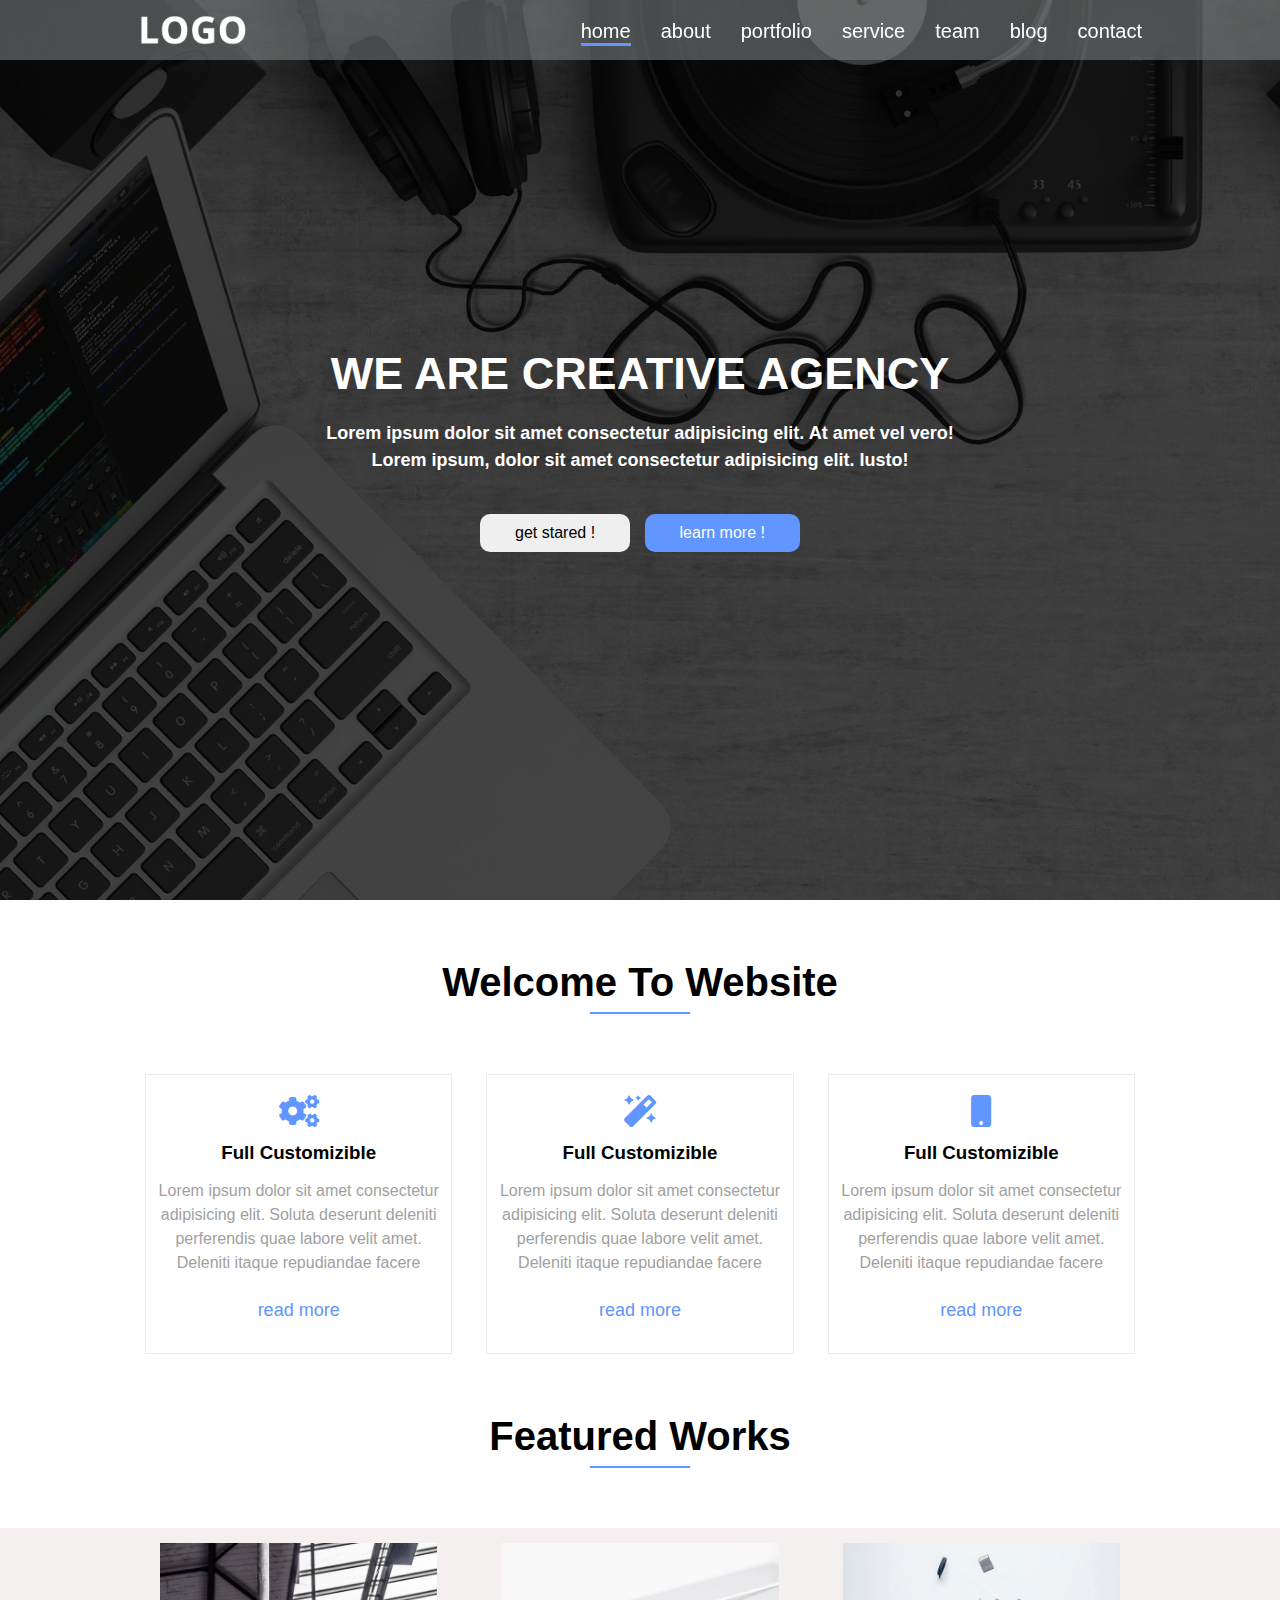
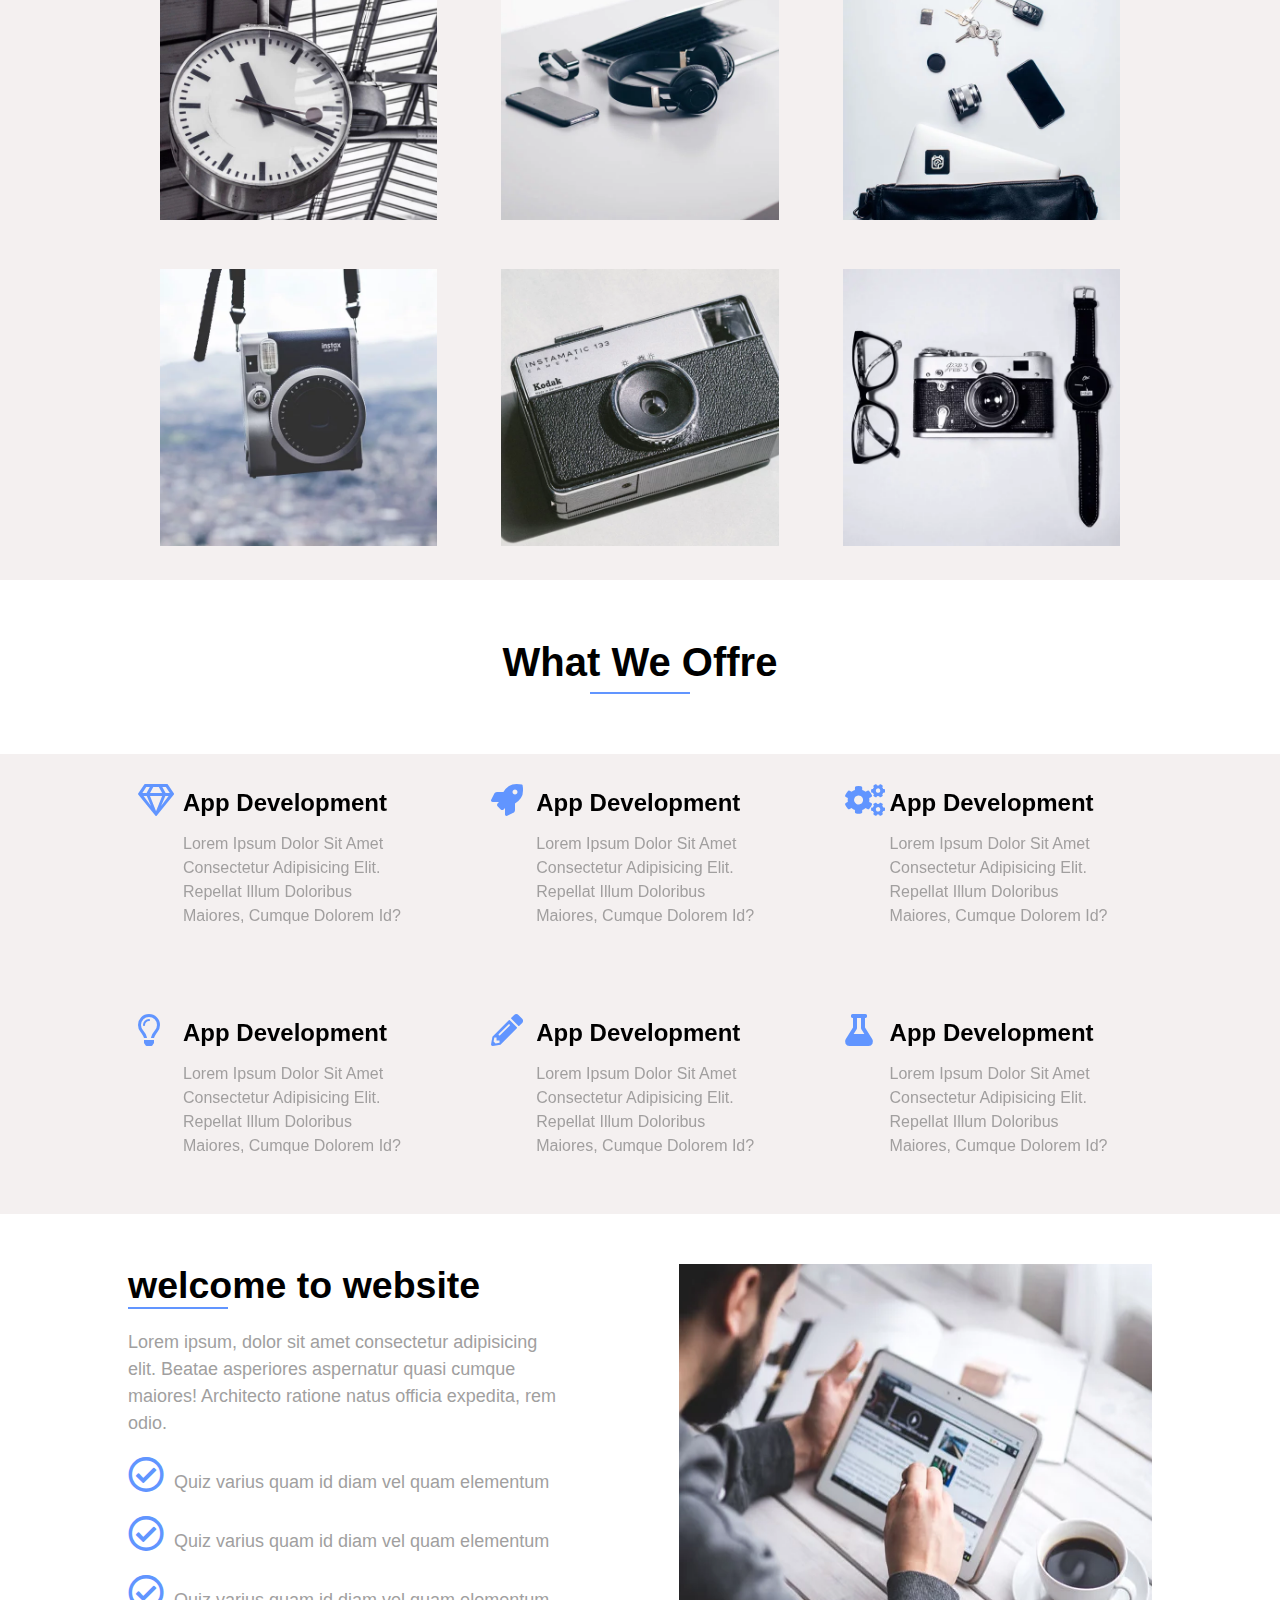
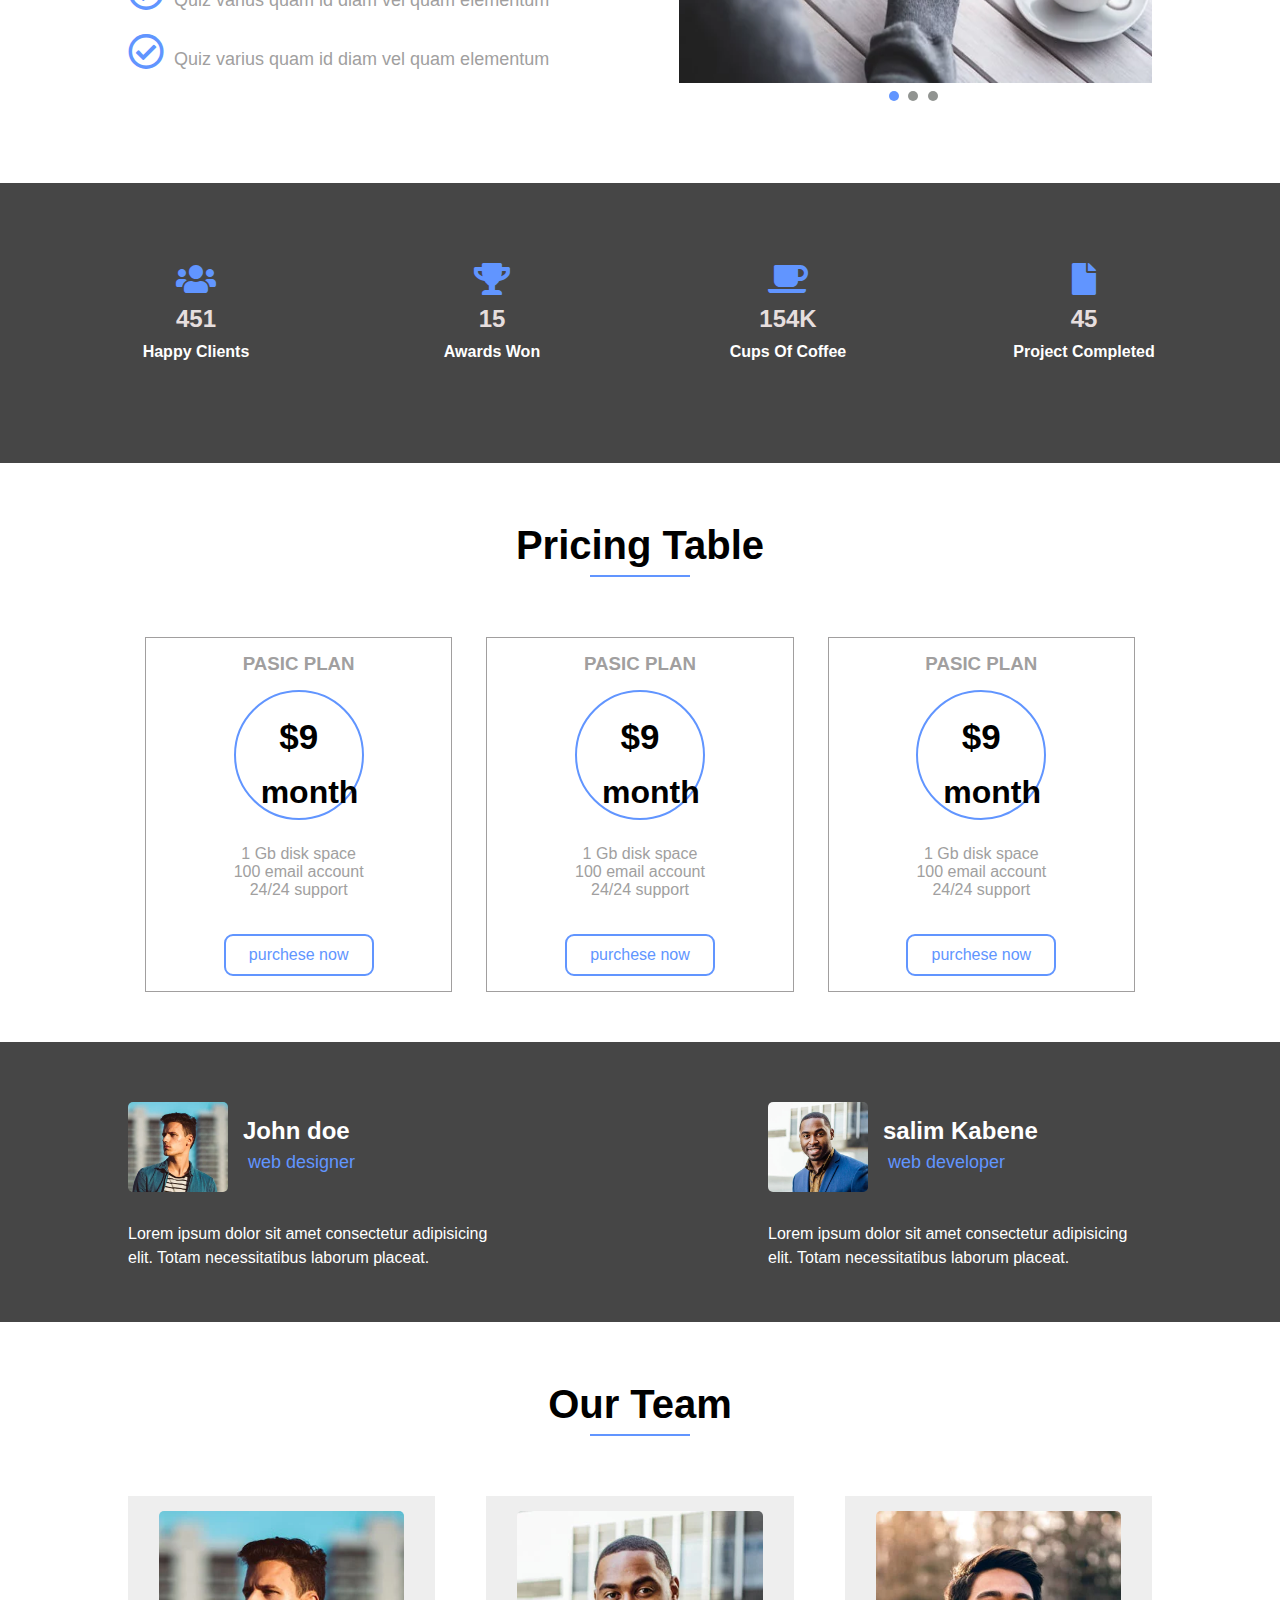
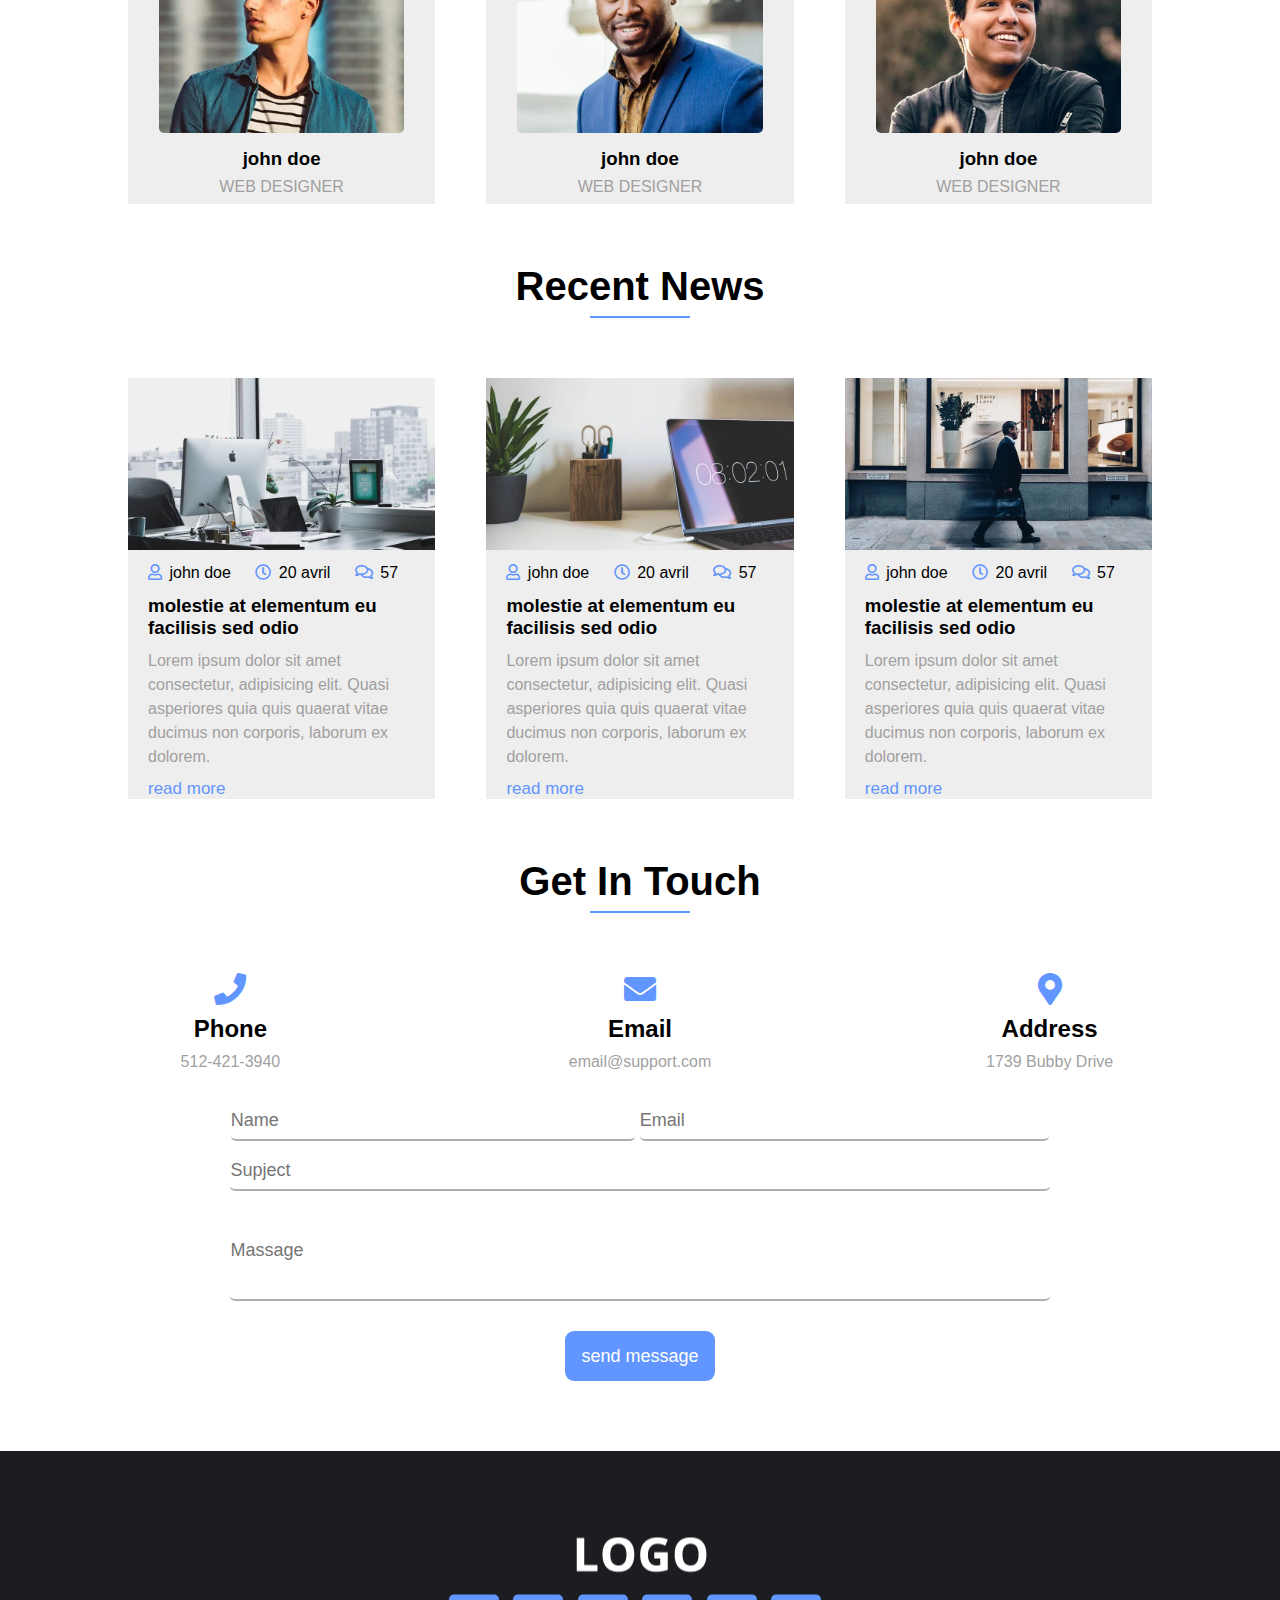
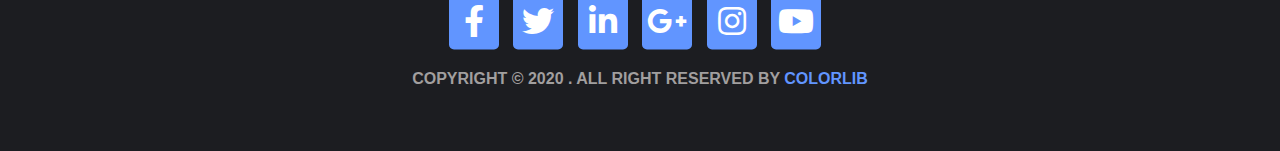
<file: index.html>
<!DOCTYPE html>
<html lang="en">
  <head>
    <meta charset="UTF-8" />
    <meta http-equiv="X-UA-Compatible" content="IE=edge" />
    <meta name="viewport" content="width=device-width, initial-scale=1.0" />
    <!-- font -->
    <!-- <link rel="preconnect" href="https://fonts.googleapis.com">
  <link rel="preconnect" href="https://fonts.gstatic.com" crossorigin>
  <link href="https://fonts.googleapis.com/css2?family=Varela+Round&display=swap" rel="stylesheet"> -->
    <!-- link css -->
    <link rel="stylesheet" href="css/all.min.css" />
    <link rel="stylesheet" href="css/style.css" />
    <title>logo</title>
  </head>

  <body>
    <!-- header ###############################################-->
    <section class="header">
      <div class="container">
        <div class="logo">
          <img src="images/logo-alt.webp" alt="logo img" draggable="false" />
        </div>
        <div class="nave">
          <ul>
            <li><a href="#" class="activ">home</a></li>
            <li><a href="#">about</a></li>
            <li><a href="#">portfolio</a></li>
            <li><a href="#">service</a></li>
            <li><a href="#">team</a></li>
            <li class="dropbown">
              <a href="#">blog</a>
              <ul class="drop-mnu">
                <li><a href="#">blog post</a></li>
              </ul>
            </li>
            <li><a href="#">contact</a></li>
          </ul>
        </div>
      </div>
    </section>
    <!-- home ################################################ -->
    <section class="home">
      <div class="overlay">
        <div class="home-content">
          <h1 class="title">WE ARE CREATIVE AGENCY</h1>
          <p class="home-desc">
            Lorem ipsum dolor sit amet consectetur adipisicing elit. At amet vel
            vero! Lorem ipsum, dolor sit amet consectetur adipisicing elit.
            Iusto!
          </p>
          <button class="ptn ptn1 opacity-hover letter-hover">
            get stared !
          </button>
          <button class="ptn ptn2 opacity-hover letter-hover">
            learn more !
          </button>
        </div>
      </div>
    </section>
    <!-- section-header ###################################### -->
    <section class="section-header">
      <h2>welcome to website</h2>
      <span class="line"></span>
    </section>
    <!-- section-welcome ##################################### -->
    <section class="sec-welcome">
      <div class="container">
        <div class="items">
          <div class="item ltr-effect">
            <i class="fas fa-cogs fa-2x"></i>
            <h3>Full Customizible</h3>
            <p>
              Lorem ipsum dolor sit amet consectetur adipisicing elit. Soluta
              deserunt deleniti perferendis quae labore velit amet. Deleniti
              itaque repudiandae facere
            </p>
            <a href="#">read more</a>
          </div>
          <div class="item ltr-effect">
            <i class="fa fa-magic fa-2x"></i>
            <h3>Full Customizible</h3>
            <p>
              Lorem ipsum dolor sit amet consectetur adipisicing elit. Soluta
              deserunt deleniti perferendis quae labore velit amet. Deleniti
              itaque repudiandae facere
            </p>
            <a href="#">read more</a>
          </div>
          <div class="item ltr-effect">
            <i class="icon fa fa-mobile fa-2x"></i>
            <h3>Full Customizible</h3>
            <p>
              Lorem ipsum dolor sit amet consectetur adipisicing elit. Soluta
              deserunt deleniti perferendis quae labore velit amet. Deleniti
              itaque repudiandae facere
            </p>
            <a href="#">read more</a>
          </div>
        </div>
      </div>
    </section>
    <!-- section-fetured ##################################### -->
    <section class="section-header">
      <h2>featured works</h2>
      <span class="line"></span>
    </section>
    <section class="feats">
      <div class="container">
        <div class="feats-items">
          <div class="feats-item">
            <img src="images/images/work/work1.webp" alt="" />
            <div class="layer">
              <span class="category">category</span>
              <h3 class="layer-title">Lorem, ipsum dolor.</h3>
              <i class="fa fa-search fa-lg fa-2x"></i>
              <i class="fa fa-edit fa-lg fa-2x"></i>
            </div>
          </div>
          <div class="feats-item">
            <img src="images/images/work/work2.webp" alt="" />
            <div class="layer">
              <span class="category">category</span>
              <h3 class="layer-title">Lorem, ipsum dolor.</h3>
              <i class="fa fa-search fa-lg fa-2x"></i>
              <i class="fa fa-edit fa-lg fa-2x"></i>
            </div>
          </div>
          <div class="feats-item">
            <img src="images/images/work/work3.webp" alt="" />
            <div class="layer">
              <span class="category">category</span>
              <h3 class="layer-title">Lorem, ipsum dolor.</h3>
              <i class="fa fa-search fa-lg fa-2x"></i>
              <i class="fa fa-edit fa-lg fa-2x"></i>
            </div>
          </div>
          <div class="feats-item">
            <img src="images/images/work/work4.webp" alt="" />
            <div class="layer">
              <span class="category">category</span>
              <h3 class="layer-title">Lorem, ipsum dolor.</h3>
              <i class="fa fa-search fa-lg fa-2x"></i>
              <i class="fa fa-edit fa-lg fa-2x"></i>
            </div>
          </div>
          <div class="feats-item">
            <img src="images/images/work/work5.webp" alt="" />
            <div class="layer">
              <span class="category">category</span>
              <h3 class="layer-title">Lorem, ipsum dolor.</h3>
              <i class="fa fa-search fa-lg fa-2x"></i>
              <i class="fa fa-edit fa-lg fa-2x"></i>
            </div>
          </div>
          <div class="feats-item">
            <img src="images/images/work/work6.webp" alt="" />
            <div class="layer">
              <span class="category">category</span>
              <h3 class="layer-title">Lorem, ipsum dolor.</h3>
              <i class="fa fa-search fa-lg fa-2x"></i>
              <i class="fa fa-edit fa-lg fa-2x"></i>
            </div>
          </div>
        </div>
      </div>
    </section>
    <!-- section-offer ####################################### -->
    <section class="section-header">
      <h2>What We Offre</h2>
      <span class="line"></span>
    </section>
    <section class="offer">
      <div class="container">
        <div class="offer-content">
          <div class="offer-item ltr-effect">
            <i class="far fa-gem fa-2x"></i>
            <h2>App Development</h2>
            <p>
              Lorem Ipsum Dolor Sit Amet Consectetur Adipisicing Elit. Repellat
              Illum Doloribus Maiores, Cumque Dolorem Id?
            </p>
          </div>
          <div class="offer-item ltr-effect">
            <i class="fas fa-rocket fa-2x"></i>
            <h2>App Development</h2>
            <p>
              Lorem Ipsum Dolor Sit Amet Consectetur Adipisicing Elit. Repellat
              Illum Doloribus Maiores, Cumque Dolorem Id?
            </p>
          </div>
          <div class="offer-item ltr-effect">
            <i class="icon fa fa-cogs fa-2x"></i>
            <h2>App Development</h2>
            <p>
              Lorem Ipsum Dolor Sit Amet Consectetur Adipisicing Elit. Repellat
              Illum Doloribus Maiores, Cumque Dolorem Id?
            </p>
          </div>
          <div class="offer-item ltr-effect">
            <i class="far fa-lightbulb fa-2x"></i>
            <h2>App Development</h2>
            <p>
              Lorem Ipsum Dolor Sit Amet Consectetur Adipisicing Elit. Repellat
              Illum Doloribus Maiores, Cumque Dolorem Id?
            </p>
          </div>
          <div class="offer-item ltr-effect">
            <i class="fas fa-pencil-alt fa-2x"></i>
            <h2>App Development</h2>
            <p>
              Lorem Ipsum Dolor Sit Amet Consectetur Adipisicing Elit. Repellat
              Illum Doloribus Maiores, Cumque Dolorem Id?
            </p>
          </div>
          <div class="offer-item ltr-effect">
            <i class="fas fa-flask fa-2x"></i>
            <h2>App Development</h2>
            <p>
              Lorem Ipsum Dolor Sit Amet Consectetur Adipisicing Elit. Repellat
              Illum Doloribus Maiores, Cumque Dolorem Id?
            </p>
          </div>
        </div>
      </div>
    </section>
    <!-- section-us ############################################ -->
    <section class="section-us">
      <div class="container">
        <div class="us-content">
          <div class="us-left">
            <section class="us-header">
              <h2>welcome to website</h2>
              <span class="us-line"></span>
            </section>
            <p>
              Lorem ipsum, dolor sit amet consectetur adipisicing elit. Beatae
              asperiores aspernatur quasi cumque maiores! Architecto ratione
              natus officia expedita, rem odio.
            </p>
            <p>
              <span><i class="far fa-check-circle fa-2x"></i></span>Quiz varius
              quam id diam vel quam elementum
            </p>
            <p>
              <span><i class="far fa-check-circle fa-2x"></i></span>Quiz varius
              quam id diam vel quam elementum
            </p>
            <p>
              <span><i class="far fa-check-circle fa-2x"></i></span>Quiz varius
              quam id diam vel quam elementum
            </p>
            <p>
              <span><i class="far fa-check-circle fa-2x"></i></span>Quiz varius
              quam id diam vel quam elementum
            </p>
          </div>
          <div class="us-right">
            <img src="images/images/about/about2.webp" alt="" srcset="" />
            <span class="dot" id="activ"></span>
            <span class="dot"></span>
            <span class="dot"></span>
          </div>
        </div>
      </div>
    </section>
    <!-- ########################################################## -->
    <section class="section1">
      <div class="overlay">
        <div class="item1 item">
          <i class="icon fa fa-users fa-2x"></i>
          <h2>451</h2>
          <p>Happy Clients</p>
        </div>
        <div class="item2 item">
          <i class="icon fa fa-trophy fa-2x"></i>
          <h2>15</h2>
          <p>Awards Won</p>
        </div>
        <div class="item3 item">
          <i class="icon fa fa-coffee fa-2x"></i>
          <h2>154K</h2>
          <p>Cups Of Coffee</p>
        </div>
        <div class="item4 item">
          <i class="icon fa fa-file fa-2x"></i>
          <h2>45</h2>
          <p>Project Completed</p>
        </div>
      </div>
    </section>
    <!-- pricicng ################################################# -->
    <section class="section-header">
      <h2>Pricing Table</h2>
      <span class="line"></span>
    </section>
    <section class="pric">
      <div class="container">
        <div class="pric-content">
          <div class="pric-item ttb-effect">
            <h3 class="pric-titel">pasic plan</h3>
            <div class="item-pric">
              <h1>
                <span><h2>$9</h2></span> <br />
                month
              </h1>
            </div>
            <p class="pric-desc">
              1 Gb disk space 100 email account 24/24 support
            </p>
            <button class="pric-ptn">purchese now</button>
          </div>
          <div class="pric-item ttb-effect">
            <h3 class="pric-titel">pasic plan</h3>
            <div class="item-pric">
              <h1>
                <span><h2>$9</h2></span> <br />
                month
              </h1>
            </div>
            <p class="pric-desc">
              1 Gb disk space 100 email account 24/24 support
            </p>
            <button class="pric-ptn">purchese now</button>
          </div>
          <div class="pric-item ttb-effect">
            <h3 class="pric-titel">pasic plan</h3>
            <div class="item-pric">
              <h1>
                <span><h2>$9</h2></span> <br />
                month
              </h1>
            </div>
            <p class="pric-desc">
              1 Gb disk space 100 email account 24/24 support
            </p>
            <button class="pric-ptn">purchese now</button>
          </div>
        </div>
      </div>
    </section>
    <!-- puner #################################################### -->

    <section class="puner">
      <div class="container">
        <div class="puner-content overlay">
          <div class="puner-item">
            <div class="puner-top-item">
              <img src="/images/team/team1.webp" alt="" />
              <div>
                <h2 class="item-title">John doe</h2>
                <p class="item-desc">web designer</p>
              </div>
            </div>
            <p class="puner-botoom">
              Lorem ipsum dolor sit amet consectetur adipisicing elit. Totam
              necessitatibus laborum placeat.
            </p>
          </div>
          <div class="puner-item">
            <div class="puner-top-item">
              <img src="/images/team/team2.webp" alt="" />
              <div>
                <h2 class="item-title">salim Kabene</h2>
                <p class="item-desc">web developer</p>
              </div>
            </div>
            <p class="puner-botoom">
              Lorem ipsum dolor sit amet consectetur adipisicing elit. Totam
              necessitatibus laborum placeat.
            </p>
          </div>
        </div>
      </div>
    </section>
    <!-- team #################################################### -->
    <section class="section-header">
      <h2>Our Team</h2>
      <span class="line"></span>
    </section>
    <section class="team">
      <div class="container">
        <div class="team-content">
          <div class="team-item">
            <div class="item-content">
              <img src="/images/team/team1.webp" alt="" />
              <div class="item-icon">
                <i class="fab fa-facebook-f i1"></i>
                <i class="fab fa-twitter i2"></i>
                <i class="fab fa-linkedin-in i3"></i>
              </div>
              <h3>john doe</h3>
              <p>WEB DESIGNER</p>
            </div>
          </div>
          <div class="team-item">
            <img src="/images/team/team2.webp" alt="" />
            <div class="item-icon">
              <i class="fab fa-facebook-f"></i>
              <i class="fab fa-twitter"></i>
              <i class="fab fa-linkedin-in"></i>
            </div>
            <h3>john doe</h3>
            <p>WEB DESIGNER</p>
          </div>
          <div class="team-item">
            <img src="/images/team/team3.webp" alt="" />
            <div class="item-icon">
              <i class="fab fa-facebook-f"></i>
              <i class="fab fa-twitter"></i>
              <i class="fab fa-linkedin-in"></i>
            </div>
            <h3>john doe</h3>
            <p>WEB DESIGNER</p>
          </div>
        </div>
      </div>
    </section>
    <!-- news ################################################### -->
    <section class="section-header">
      <h2>Recent News</h2>
      <span class="line"></span>
    </section>
    <section class="news">
      <div class="container">
        <div class="news-content">
          <div class="news-item">
            <img src="/images/blog/blog1.webp" alt="" />
            <i class="far fa-user"></i>
            <span>john doe</span>
            <i class="far fa-clock"></i>
            <span>20 avril</span>
            <i class="far fa-comments"></i>
            <span>57</span>
            <h3>molestie at elementum eu facilisis sed odio</h3>
            <p>
              Lorem ipsum dolor sit amet consectetur, adipisicing elit. Quasi
              asperiores quia quis quaerat vitae ducimus non corporis, laborum
              ex dolorem.
            </p>
            <a href="#">read more</a>
          </div>
          <div class="news-item">
            <img src="/images/blog/blog2.webp" alt="" />
            <i class="far fa-user"></i>
            <span>john doe</span>
            <i class="far fa-clock"></i>
            <span>20 avril</span>
            <i class="far fa-comments"></i>
            <span>57</span>
            <h3>molestie at elementum eu facilisis sed odio</h3>
            <p>
              Lorem ipsum dolor sit amet consectetur, adipisicing elit. Quasi
              asperiores quia quis quaerat vitae ducimus non corporis, laborum
              ex dolorem.
            </p>
            <a href="#">read more</a>
          </div>
          <div class="news-item">
            <img src="/images/blog/blog3.webp" alt="" />
            <i class="far fa-user"></i>
            <span>john doe</span>
            <i class="far fa-clock"></i>
            <span>20 avril</span>
            <i class="far fa-comments"></i>
            <span>57</span>
            <h3>molestie at elementum eu facilisis sed odio</h3>
            <p>
              Lorem ipsum dolor sit amet consectetur, adipisicing elit. Quasi
              asperiores quia quis quaerat vitae ducimus non corporis, laborum
              ex dolorem.
            </p>
            <a href="#">read more</a>
          </div>
        </div>
      </div>
    </section>
    <!-- get ################################################### -->
    <section class="section-header">
      <h2>Get In Touch</h2>
      <span class="line"></span>
    </section>
    <section class="get">
      <div class="container">
        <div class="get-content">
          <div class="top-content">
            <div class="top-item">
              <i class="fas fa-phone fa-2x"></i>
              <h2>Phone</h2>
              <p>512-421-3940</p>
            </div>
            <div class="top-item">
              <i class="fas fa-envelope fa-2x"></i>
              <h2>Email</h2>
              <p>email@support.com</p>
            </div>
            <div class="top-item">
              <i class="fas fa-map-marker-alt fa-2x"></i>
              <h2>Address</h2>
              <p>1739 Bubby Drive</p>
            </div>
          </div>
          <div class="botoom-content">
            <input type="text" name="" id="name" placeholder="Name" />
            <input type="email" name="" id="em" placeholder="Email" />
            <input type="text" name="" id="sup" placeholder="Supject" />
            <input type="text" name="" id="ms" placeholder="Massage" />
          </div>
          <button>send message</button>
        </div>
      </div>
    </section>
    <!-- footer ################################################ -->
    <footer class="footer">
      <div class="footer-content">
        <img class='footer-logo' src="/images/logo-alt.webp" alt="" />
        <i class="fab fa-facebook-f fa-2x"></i>
        <i class="fab fa-twitter fa-2x"></i>
        <i class="fab fa-linkedin-in fa-2x"></i>
        <i class="fab fa-google-plus-g fa-2x"></i>
        <i class="fab fa-instagram fa-2x"></i>
        <i class="fab fa-youtube fa-2x"></i>
        <p>COPYRIGHT © 2020 . ALL RIGHT RESERVED BY  <span class="sp"> COLORLIB</span></p>
      </div>
    </footer>
    <!-- ctrl + i fo pairent  -->
    <!-- <section>
      
      <h1></h1>
    </section> -->
  </body>
</html>
</file>
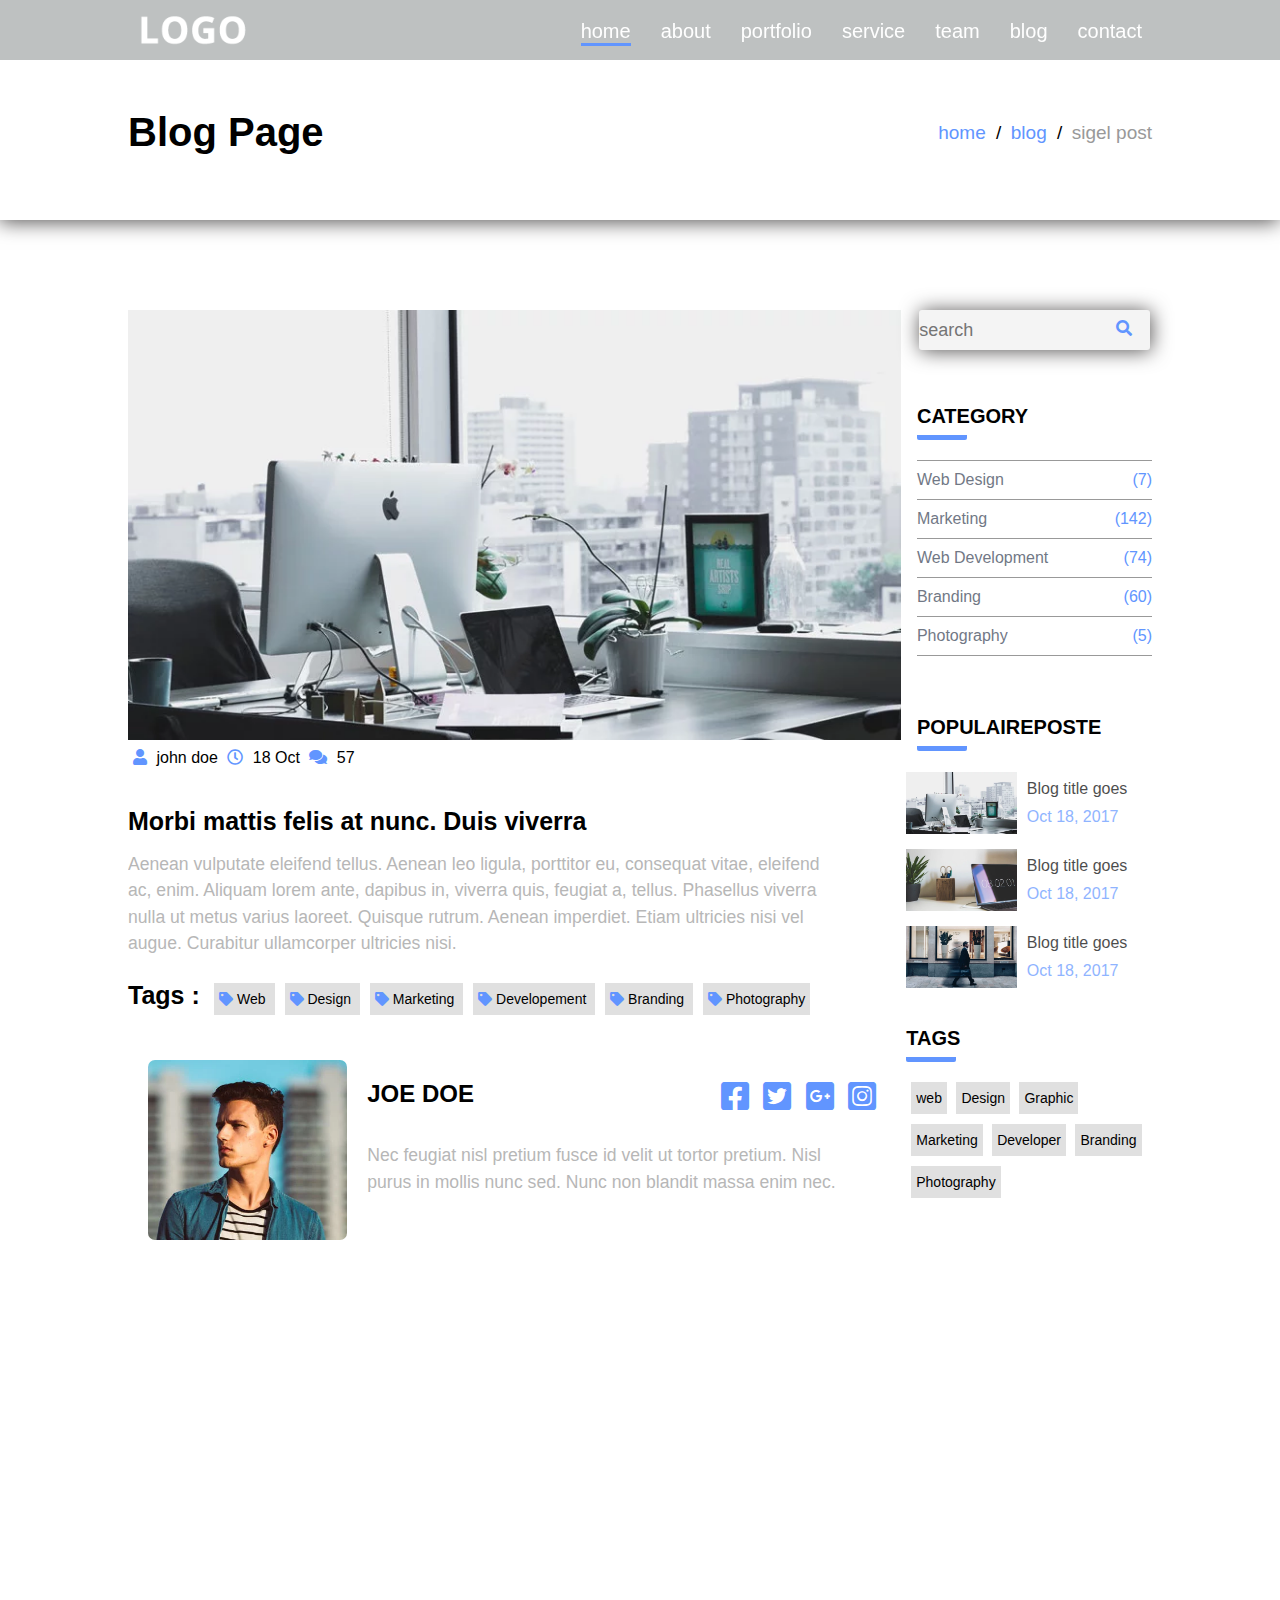
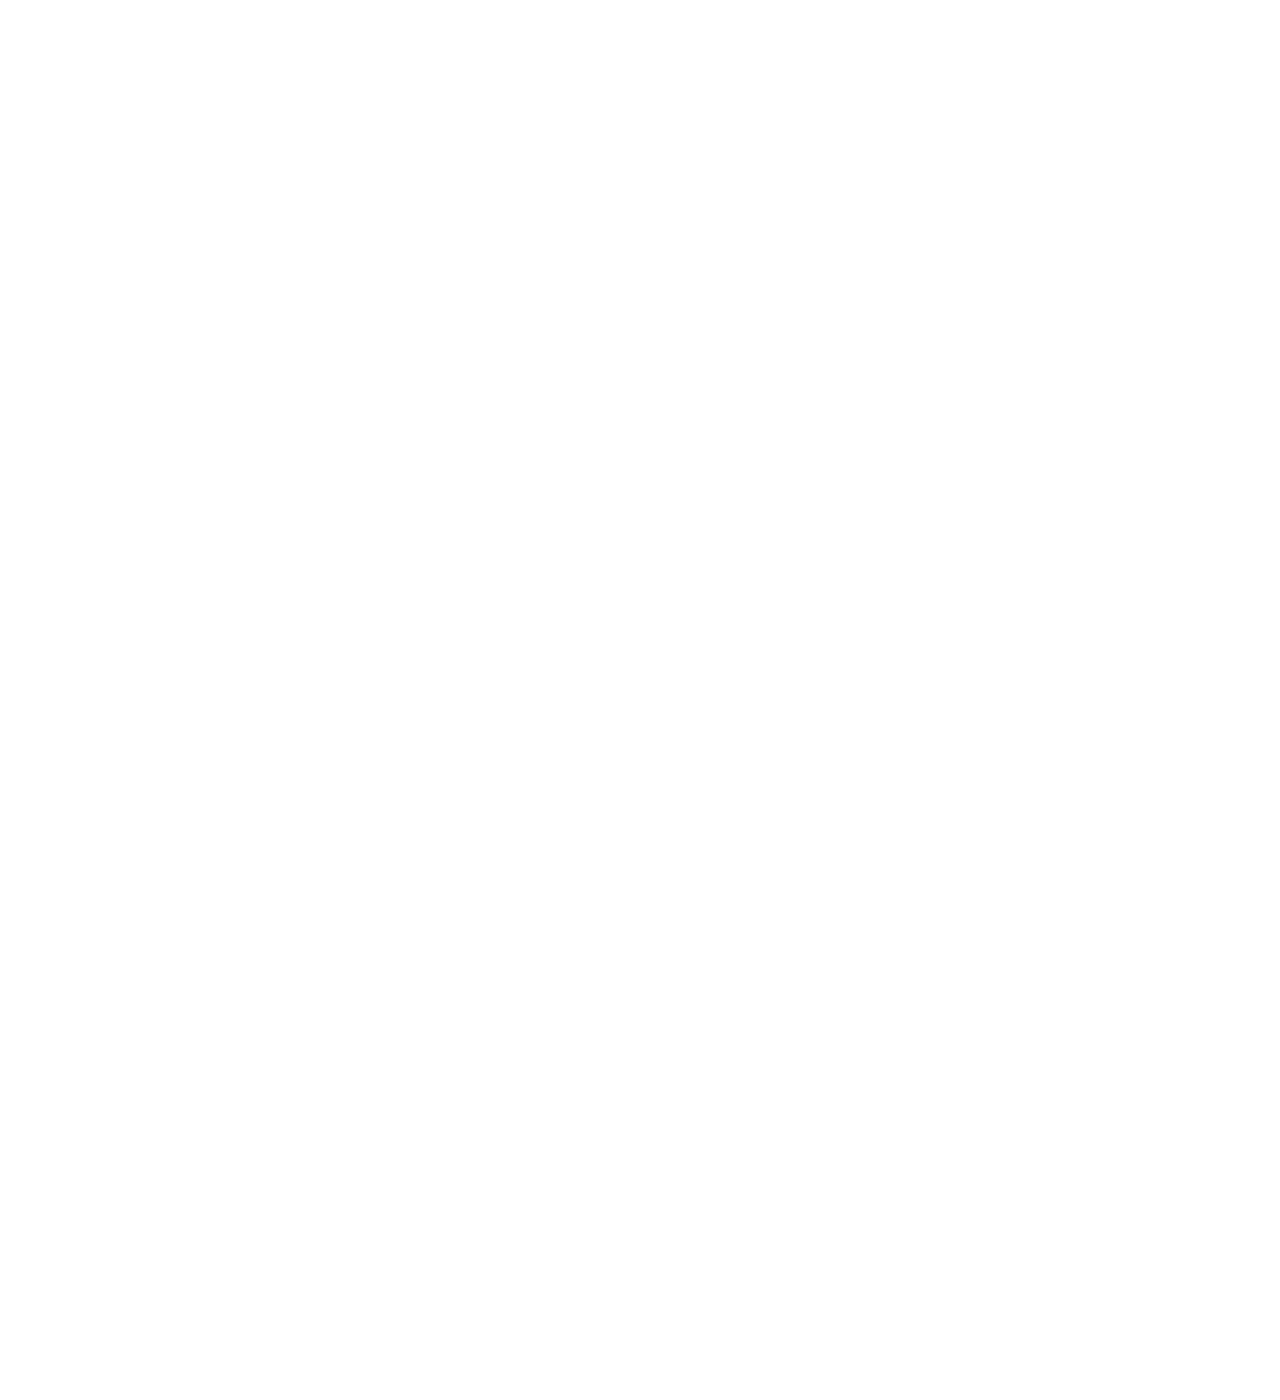
<file: Blog.html>
<!DOCTYPE html>
<html lang="en">
  <head>
    <meta charset="UTF-8" />
    <meta http-equiv="X-UA-Compatible" content="IE=edge" />
    <meta name="viewport" content="width=device-width, initial-scale=1.0" />
    <link rel="stylesheet" href="/css/all.min.css" />
    <link rel="stylesheet" href="css/blog-style.css" />
    <link rel="stylesheet" href="css/style.css" />
    <title>blog</title>
  </head>
  <body>
    <!-- header ###############################################-->
    <section class="header">
      <div class="container">
        <div class="logo">
          <img src="images/logo-alt.webp" alt="logo img" draggable="false" />
        </div>
        <div class="nave">
          <ul>
            <li><a href="#" class="activ">home</a></li>
            <li><a href="#">about</a></li>
            <li><a href="#">portfolio</a></li>
            <li><a href="#">service</a></li>
            <li><a href="#">team</a></li>
            <li class="dropbown">
              <a href="#">blog</a>
              <ul class="drop-mnu">
                <li><a href="#">blog post</a></li>
              </ul>
            </li>
            <li><a href="#">contact</a></li>
          </ul>
        </div>
      </div>
    </section>
    <header class="blog-header">
      <div class="container">
        <div class="header-content">
          <h1 class="header-page">Blog Page</h1>
          <div class="blog-nav">
            <a href="#">home <span> /</span></a>
            <a href="#">blog <span> /</span></a>
            <a href="#" id="nav-link">sigel post </a>
          </div>
        </div>
      </div>
    </header>
    <!-- main ################################################ -->
    <section class="blog-main">
      <div class="container">
        <div class="main-content">
          <div class="lift-item">
            <img src="/images/blog/blog1.webp" alt="" srcset="" />
            <i class="fas fa-user"></i>
            <span>john doe</span>
            <i class="far fa-clock"></i>
            <span>18 Oct</span>
            <i class="fas fa-comments"></i>
            <span>57</span>
          </div>
          <div class="right-item">
            <div class="section-search">
              <input type="search" name="" id="" placeholder="search" />
              <i class="fas fa-search"></i>
            </div>
            <div class="right-header">
              <h2>CATEGORY</h2>
            </div>
            <div class="right-item1 right-item">
              <p>Web Design</p>
              <span>(7)</span>
            </div>
            <div class="right-item2 right-item">
              <p>Marketing</p>
              <span>(142)</span>
            </div>
            <div class="right-item3 right-item">
              <p>Web Development</p>
              <span>(74)</span>
            </div>
            <div class="right-item4 right-item">
              <p>Branding</p>
              <span>(60)</span>
            </div>
            <div class="right-item5 right-item">
              <p>Photography</p>
              <span>(5)</span>
            </div>
            <div class="right-fotter"><h2>POPULAIREPOSTE</h2></div>
          </div>
        </div>
      </div>
    </section>
    <!-- blog-section2 ####################################### -->
    <section class="blog-section2">
      <div class="container">
        <div class="section-content">
          <div class="leftsec-content">
            <div class="top-section">
              <h4>Morbi mattis felis at nunc. Duis viverra</h4>
              <p>
                Aenean vulputate eleifend tellus. Aenean leo ligula, porttitor
                eu, consequat vitae, eleifend ac, enim. Aliquam lorem ante,
                dapibus in, viverra quis, feugiat a, tellus. Phasellus viverra
                nulla ut metus varius laoreet. Quisque rutrum. Aenean imperdiet.
                Etiam ultricies nisi vel augue. Curabitur ullamcorper ultricies
                nisi.
              </p>
              <div class="tags">
                <h4 class="tag">Tags :</h4>
                <a href="#">
                  <i class="fas fa-tag"></i>
                  Web
                </a>
                <a href="#">
                  <i class="fas fa-tag"></i>
                  Design
                </a>
                <a href="#">
                  <i class="fas fa-tag"></i>
                  Marketing
                </a>
                <a href="#">
                  <i class="fas fa-tag"></i>
                  Developement
                </a>
                <a href="#">
                  <i class="fas fa-tag"></i>
                  Branding
                </a>
                <a href="#">
                  <i class="fas fa-tag"></i>
                  Photography
                </a>
              </div>
            </div>
            <div class="left-bottom">
              <div class="img">
                <img src="/images/team/team1.webp" alt="" />
              </div>
              <div class="joe">
                <div class="top">
                  <h2>JOE DOE</h2>
                  <div class="joe-icon">
                    <i class="fab fa-facebook-square fa-2x"></i>
                    <i class="fab fa-twitter-square fa-2x"></i>
                    <i class="fab fa-google-plus-square fa-2x"></i>
                    <i class="fab fa-instagram-square fa-2x"></i>
                  </div>
                </div>
                <p>
                  Nec feugiat nisl pretium fusce id velit ut tortor pretium.
                  Nisl purus in mollis nunc sed. Nunc non blandit massa enim
                  nec.
                </p>
              </div>
            </div>
          </div>
          <div class="rightsec-content">
            <div class="rghtsec-item1 rghtsec-item">
              <img src="/images/blog/blog1.webp" alt="" srcset="" />
              <div>
                <p class="item-p1">Blog title goes</p>
                <p class="item-p2">Oct 18, 2017</p>
              </div>
            </div>
            <div class="rghtsec-item2 rghtsec-item">
              <img src="/images/blog/blog2.webp" alt="" srcset="" />
              <div>
                <p class="item-p1">Blog title goes</p>
                <p class="item-p2">Oct 18, 2017</p>
              </div>
            </div>
            <div class="rghtsec-item3 rghtsec-item">
              <img src="/images/blog/blog3.webp" alt="" srcset="" />
              <div>
                <p class="item-p1">Blog title goes</p>
                <p class="item-p2">Oct 18, 2017</p>
              </div>
            </div>
            <div class="links">
              <h3>TAGS</h3>
              <div class="link-item">
                <a href="#">web</a>
								<a href="#">Design</a>
								<a href="#">Graphic</a>
								<a href="#">Marketing</a>
								<a href="#">Developer</a>
								<a href="#">Branding</a>
								<a href="#">Photography</a>
              </div>
            </div>
          </div>
        </div>
      </div>
    </section>
  </body>
</html>
</file>
<file: css/style.css>
/*  genral command ########################## */

body{
  /* height: 8000px; */
  font-family: 'Varela Round', sans-serif;
}
*{
  margin:0;
  padding:0;
  box-sizing:border-box;
}
.container{
  width: 80%;
  margin: auto;
}
h1, h2, h3, h4, h5, h6 {
  font-family: montserrat, sans-serif;
}
.opacity-hover{
  transition: opacity .5s;
}
.opacity-hover:hover{
  opacity: .5;
}
.overlay{
  position: absolute;
  height: 100%;
  width: 100%;
  top: 0;
  left: 0;
  background-color: rgba(0, 0, 0, 0.726);
}
.ltr-effect{
  position: relative;
}
.ltr-effect::after{
  content: '';
  position: absolute;
  width: 0;
  height: 100%;
  top: 0;
  left: 0;
  background-color: rgb(0, 0, 0);
  transition: width 0.5s;
  z-index:-1;
}
.ltr-effect:hover::after{
  width: 100%;
}
.ttb-effect{
  position: relative;
}
.ttb-effect::after{
  content: '';
  position: absolute;
  width: 100%;
  height: 0;
  top: 0;
  left: 0;
  background-color: rgb(0, 0, 0);
  transition: all 0.5s;
  z-index:-1;
}
.ttb-effect:hover::after{
  height: 100%;
}



/* header ################################## */
.header{
  background-color: rgba(133, 139, 139, 0.534);
  /* overflow: hidden; */
  position:fixed;
  width: 100%;
  z-index: 2;
  max-height: 70px;
  margin-top: -10px;
}
.header .logo{
  float: left;
}
.header .logo img{
  width: 80%;
  margin-top: 8px;
}
.header .nave{
  float: right;
}
.header .nave ul{
  list-style: none;
  /* overflow: hidden; */
  margin-top: 20px;
}
.header .nave ul >li{
  float: left;
  margin-left: 10px;
}
.header .nave >ul >li> a{
  text-decoration: none;
  color:white;
  font-size: 20px;
  padding: 10px;
  display: block;
}
.header .nave >ul >li> a.activ::after,
.header .nave> ul >li >a::after{
  content:"";
  display:block;
  height: 3px;
  left: 0;
  bottom: 0;
  background-color: #6195ff;
  transition: width .8s;
}
.header .nave >ul >li> a.activ::after{
  width: 100%;
}
.header .nave >ul >li> a::after{
  width: 0;
}

.header .nave >ul >li >a:hover:after{
  width:100%;
}
.dropbown{
  position: relative;
}
.drop-mnu{
  position: absolute;
  left: -50px;
  top: 70%;
  visibility: hidden;
  opacity: 0;
  transition: opacity .5s , visibility .5s;
}
.dropbown:hover .drop-mnu{
  visibility: visible;
  opacity: 1;
}
.drop-mnu li{
  background-color: #6195ff;
  width: 150px;
  text-align: center;
}
.drop-mnu li a{
  display: block;
  padding: 10px;
  color: white;
  text-decoration: none;
  font-size: 18px;
}

/* home ##################################*/

.home{
  background-image: url(../images/background/background1.webp);
  height: 100vh;
  background-size: cover;
  position: relative;
  background-attachment: fixed;
}
.home .home-content{
  position: absolute;
  top: 50%;
  left: 50%;
  transform: translate(-50% , -50%);
  text-align: center;
}
.home .home-content .title{
  font-size:45px;
  color: white;
}
.home .home-content .home-desc{
  color: white;
  word-spacing: 2;
  line-height: 1.5;
  font-size: 18px;
  margin: 20px 0;
  font-weight: bold;
}
.home .home-content .ptn{
  padding:10px 35px;
  border: none;
  border-radius: 10px;
  font-size: 16px;
  margin-top: 20px;
  cursor: pointer;
}
.home .home-content .ptn2{
  background-color: #6195ff;
  color:white;
  margin-left: 10px;
}
/* section-header########################### */
.section-header{
  width: 60%;
  margin: auto;
  text-align: center;
}
.section-header h2 {
  font-size: 40px;
  margin-top: 60px;
  margin-bottom: 7px ;
  text-transform: capitalize;
}
.section-header .line{
  width: 100px;
  height: 2px;
  background-color: #6195ff;
  display: block;
  margin: auto;
  margin-bottom: 60px ;
}
/* section-welcome ########################*/

.sec-welcome .items{
  /* background-color: brown; */
  display: flex;
  justify-content:space-around;
}
.sec-welcome .items .item{
  width: 30%;
  height: 280px;
  margin: left 10px;
  text-align: center;
  border:1px solid rgb(236, 234, 234);
  padding:20px 10px;
  background-color: #fff;
  z-index: 1;
}
.sec-welcome .items .item i{
  color:#6195ff;
  margin-bottom: 15px;
}
.sec-welcome .items .item p{
  color: rgb(161, 159, 159);
  line-height: 1.5;
  margin-top: 15px ;
  margin-bottom: 25px;
}
.sec-welcome .items .item a{
  color: #6195ff;
  text-decoration: none;
  font-size: 18px;
}
.item h3{
  transition: color .5s;
}
.item:hover h3{
  color:white;
}
/* section-fetured ######################### */
.feats{
  background-color: rgba(243, 239, 239, 0.911);
}
.feats-items{
  /* background-color: cyan; */
  display: flex;
  flex-wrap: wrap;
  justify-content: space-around;
}
.feats-item{
  width: 30%;
  position: relative;
  margin-bottom: 15px;
} 
.feats-item img{
  width:100%;
  padding: 15px;
}
.feats-item .layer{
  position: absolute;
  top:0;
  left: 0;
  width: 100%;
  height: 100%;
  background-color: rgba(87, 85, 82, 0.788);
  text-align: center;
  opacity: 0;
  visibility: hidden;
  transition: opacity .5s , visibility .5s;
}
.feats-item:hover .layer{
  opacity: 1;
  visibility: visible;
}
.feats-item:hover .category,
.feats-item:hover .layer-title,
.feats-item:hover i{
  top: 0;
  opacity: 1;
}

.layer .category{
  display: inline-block;
  color: #6195ff;
  font-size: 20px;
  margin-top: 100px;
  margin-bottom: 15px;
  position: relative;
  top: 10px;
  transition: top .5s ,opacity .5s;
  transition-delay: .10s;
  opacity: 0;
}
.layer h3{
  color: white;
  font-weight: bold;
  margin-bottom: 20px;
  position: relative;
  top: 10px;
  transition: top .5s ,opacity .5s;
  transition-delay: .25s;
  opacity: 0;
}
.layer i {
  cursor: pointer;
  color: white;
  background-color: #6195ff;
  padding: 10px;
  border-radius: 8px;
  margin-left: 5px;
  position: relative;
  top: 10px;
  transition: top .5s ,opacity .5s;
  transition-delay: .5s;
  opacity: 0;

}
/* section offer ########################## */
.offer{
  background-color: rgba(243, 239, 239, 0.911);
}
.offer-content{
  display:flex;
  justify-content:space-between;
  flex-wrap: wrap;
}
.offer-item{
  width: 31%;
  height: 200px;
  margin-bottom : 30px;
  position: relative;
  z-index: 2;
}
.offer-item i{
  position: absolute;
  margin-top: 30px;
  margin-left: 10px;
  color: #6195ff;
}

.offer-item h2{
  margin-left: 55px;
  margin-top: 35px;
  transition: color .5s;
}
.offer-item p{
  margin-left: 55px;
  margin-top: 15px;
  line-height: 1.5;
  width:70%;
  color: rgb(161, 159, 159);
}
.offer-item:hover.offer-item h2{
  color:#fff;
}
/* section-us ############################ */
.section-us{
  /* background-color: aqua; */
  margin-top: 50px;
}
.us-content{
  display: flex;
}
.us-right{
  text-align: center;
}
.us-right img{
  width: 100%;
  height: 100%;
}
.us-right .dot{
  display:inline-block;
  width: 10px;
  height: 10px;
  background-color: rgb(145, 148, 145);
  margin-right: 5px;
  border-radius: 50%;
}
#activ{
  background-color: #6195ff;
}
.us-left{
  flex-basis: 75%;
}

.us-left .us-header{
  font-size: 25px;
  margin-bottom: 10px;
}
.us-left .us-line{
  display: block;
  width: 100px;
  height: 2px;
  background-color: #6195ff;
  margin-bottom: 20px;
}
.us-left > p{
  line-height: 1.5;
  width: 80%;
  margin-bottom: 10px;
  color: rgb(161, 159, 159);
  font-size: 18px;
}
.us-left p i{
  color:#6195ff;
  margin-top: 10px;
  margin-right: 10px;
}
/* ########################################################### */
.section1{
  background-image: url(/images/background/background2.webp);
  background-size: cover;
  background-attachment: fixed;
  height: 280px;
  margin-top: 100px;
  position: relative;

}
.overlay{
  position:absolute;
  display: grid;
  grid-template-areas: " . itm1 itm2 itm3 itm4";
  grid-template-rows: 150px;
  align-content: center;
}

.item1{
  grid-area: itm1;
  text-align: center;

}
.item2{
  grid-area: itm2;
}
.item3{
  grid-area: itm3;
}
.item4{
  grid-area: itm4;
}
.item{
  /* border: 3px solid rgb(148, 88, 88); */
  width: 200px;
  height: 150px;
  text-align: center;
}
.overlay>.item >i{
  margin-top: 15px;
  color: #6195ff;
}
.overlay>.item >h2{
  color: rgb(230, 222, 222);
  margin: 10px 0;
}
.overlay>.item >p{
  color: #fff;
  font-weight: bold;
}
/* pricing ############################################ */


.pric-content{
  /* background-color: rgba(133, 139, 139, 0.534); */
  display: flex;
  justify-content: space-around;
  align-content: center;
  flex-direction: row;
  flex-wrap: nowrap;

}
.pric-item{
  border: 1px solid rgb(161, 159, 159);
  width: 30%;
  padding: 15px 20px;
  text-align: center;
  
}
.pric-titel{
  margin-bottom: 10px;
  text-transform: uppercase;
  color: rgb(161, 159, 159);
}
.item-pric{
  border: 2px solid #6195ff;
  border-radius: 50%;
  width:130px;
  height: 130px;
  margin: 15px auto 25px;
  padding:25px;
  
}
.item-pric span h2{
  font-size: 35px;
  margin-bottom: -20px;
}
.pric-desc{
  color: rgb(161, 159, 159);
  width: 50%;
  margin: 0 auto 35px;
}
.pric-ptn{
  width: 150px;
  padding:10px;
  font-size: 16px;
  color:#6195ff;
  background-color:transparent;
  border: 2px solid #6195ff;
  border-radius: 9px;
  cursor: pointer;
}
.pric-item h1{
  transition: color .5s;
}
.pric-item:hover h1 {
  color:rgb(161, 159, 159);
}

/* puner ################################################# */

.puner{
  position: relative;
  background-image: url(/images/background/background3.webp);
  background-attachment: fixed;
  background-size: cover;
  margin: 50px 0;
  height: 280px;
}
.puner-content{
  display: flex;
  justify-content: space-around;
  /* align-content: center; */
  height: 280px;
  padding-top: 60px;
}

.puner-item{
  width: 30%;
}

.puner-top-item{
  display: flex;
  margin-bottom: 30px;
}
.puner-top-item img{
  width: 100px;
  margin-right: 15px;
  transition: all .5s;
  border-radius: 5px;
}
.puner-top-item:hover img{
  border-radius: 50%;
}
.puner-top-item>div{
  margin-top: 15px;
}
.item-title{
  color:white;
}
.item-desc{
  margin-top: 7px;
  margin-left: 5px;
  color: #6195ff;
  font-size: 18px;
}
.puner-botoom{
  color: white;
  word-spacing: 1.5;
  line-height: 1.5;
  /* width: 100px; */
}


/* team ############################################### */

.team-content{
  display: flex;
  justify-content: space-between;
}

.team-item{
  background-color: #EEE;
  width: 30%;
  text-align: center;
  position: relative;
}
.team-item  img{
  width: 80%;
  margin: 15px auto;
  display: block;
  border-radius: 5px;
  transition: border-radius .5s ;
}
.team-item  img:hover{
  border-radius: 20px;
}
.team-item:hover .item-icon i {
  opacity: 1;
  visibility: visible;
  margin-top: 0;
}

.team-item  i{
  background-color: #6195ff;
  width: 40px;
  height: 40px;
  padding: 13px;
  border-radius: 50%;
  color: #fff;
  opacity: 0;
  visibility: hidden;
  margin-top: 15px;
  transition: all .9s;
  margin-bottom: 8px;
}
.i1{
  transition-delay: all 0s;
}
.i2{
  transition-delay: opacity .40s , visibility .40s ,margin-top .40s;

}
.i3{
  transition-delay: opacity .85s , visibility .85s ,margin-top .85s;

}
.item-icon{
  display:inline-flex;
  flex-direction: column;
  height: 140px;
  position:absolute;
  top:25px;
  right:35px;
}
.item-icon i:hover{
  background-color: white;
  color:#6195ff;
}
.team-item  p{
  color: rgb(161, 159, 159);
  margin: 8px;
}
.team-item  h3{
  font-weight: bold;
}

/* news ################################################# */

.news-content{
  display: flex;
  justify-content:space-between;
}
.news-item{
  width: 30%;
  background-color: #EEE;
}
.news-item img{
  width: 100%;
}
.news-item i{
  color: #6195ff;
  margin:10px 3px 15px 20px;
}

.news-item h3{
  margin: 0 0 10px 20px;
  width: 80%;
}

.news-item p{
  margin: 0 0 10px 20px;
  width: 80%;
  color: rgb(161, 159, 159);
  line-height: 1.5;
}

.news-item a{
  margin: 0 0 0px 20px;
  font-size :17px;
  color: #6195ff;
  text-decoration: none;
}

/* get ################################################### */

.get-content{
  text-align: center;
}
.top-content{
  display: flex;
  justify-content: space-between;
}
.top-item{
  width: 20%;
  text-align: center;
}
.top-item i{
  color: #6195ff;
}
.top-item h2{
  margin: 10px 0;
}
.top-item p{
  color: rgb(161, 159, 159);

}
.botoom-content{
  text-align: center;
}
.botoom-content input{
  margin-top: 30px;
  height: 40px;
  font-size: 18px;
  border-style: none;
  border-bottom: 2px solid rgb(177, 173, 173);
  border-radius: 5px;
}
.botoom-content input:focus{
  outline: 3px solid black;
}

#name{
  width: 39.5%;
}
#em{
  width: 40%;

}
#sup{
  display: block;
  width:80%;
  margin: auto;
  margin-top: 10px;
}
#ms{
  display: block;
  width:80%;
  margin: auto;
  margin-top: 10px;
  height: 100px;
}
.get-content button{
  margin-top: 30px;
  width:150px;
  height: 50px;
  font-size: 18px;
  background-color: #6195ff;
  color: white;
  border-style: none;
  cursor: pointer;
  border-radius: 9px;
}
/* footer ################################################ */

.footer{
  background-color:  #1c1d21;
  width: 100%;
  height: 300px;
  margin-top: 70px;
  position: relative;
}
.footer-content{
  width: 50%;
  top: 50%;
  left: 50%;
  transform: translate(-50% ,-50%);
  position: absolute;
  text-align: center;
}
.footer-logo{
  display: block;
  margin: auto;
}
.footer-content >i{
  background-color: #6195ff;
  width: 50px;
  height: 55px;
  padding-top: 10px;
  margin-right: 10px;
  color:white;
  transition:  background-color 1s , color 1s ,border-radius 1s;
  border-radius: 5px;
}
.footer-content >i:hover{
  background-color: white;
  color:#6195ff;
  
}
.footer-content > p{
  margin-top: 20px;
  font-weight: bold;
  color: rgb(161, 159, 159);
}
.sp{
  color:#6195ff;
}
.footer:hover i{
  border-radius: 50%;
}
</file>
<file: css/blog-style.css>
body{
	height: 3000px;
}
*{
	padding: 0;
	margin: 0;
	box-sizing:border-box;

}
.blog-header{
	padding-top: 110px;
	box-shadow: -1px 2px 19px 0px rgb(83 81 81);
	margin-bottom: 90px;
}
header .header-content{
	height:110px;
	display:flex;
	justify-content:space-between ;

}
.header-page{
	font-size:40px;
}
.blog-nav{
	width: 35%;
  padding-top: 12px;
	text-align: right;
}
.blog-nav a{
	font-size: 19px;
	word-spacing: 2;
	text-decoration: none;
	color: #6195ff;
}
.blog-nav a span{
	color:black;
	padding: 0 5px;
}
#nav-link{
	color: #999;
}
/* main ########################################################### */


.main-content{
	display: flex;
	justify-content:space-between
}

.lift-item img{
	height: 93%;
	width: 98%;
}
.lift-item i{
	color: #6195ff;
	margin-left: 5px ;
	margin-top: 5px;
}
.lift-item span{
	margin-left: 5px ;
	margin-top: 5px;
}
.right-item{
	/* flex-grow: 1; */
	flex-basis: 30%;
}

.section-search{
	position: relative;
	text-align: center;
	margin-bottom: 10px;
}
.section-search input{
	width: 98%;
	height: 40px;
	border: 0;
	background-color: #f4f4f4;
	border-radius: 3px;
	font-size: 18px;
	box-shadow: 1px 1px 20px 0px rgb(83 81 81);
}
.section-search i {
	position: absolute;
	right: 20px;
	top: 10px;
	color: #6195ff;
	cursor: pointer;
}
.right-header{
	border-bottom: 1px solid #999;
	padding-bottom: 20px;
	margin-bottom: 10px;
	margin-top: 40px;
}
.right-header h2{
	display: inline-block;
	border-bottom: 1px solid #6195ff;
	padding-bottom:7px ;
	border-width: 5px;
	border-radius: 2px;
	width: 50px;
	font-size: 20px;
	margin-top: 15px;
}
.right-item span{
	color: #6195ff;
	cursor: pointer;
}
.right-item span:hover{
	opacity: .7;
}
.right-item p:hover{
	color: #6195ff;
	cursor: pointer;
}
.right-item1{
	display:flex;
	justify-content: space-between;
	border-bottom: 1px solid #999;
	padding-bottom: 10px;
	color: #354052;
}
.right-item2{
	display:flex;
	justify-content: space-between;
	border-bottom: 1px solid #999;
	padding-bottom: 10px;
	margin-bottom: 10px;
	color: #354052;
	padding-top: 10px;
}

.right-item3{
	display:flex;
	justify-content: space-between;
	border-bottom: 1px solid #999;
	padding-bottom: 10px;
	margin-bottom: 10px;
	color: #354052;
}

.right-item4{
	display:flex;
	justify-content: space-between;
	border-bottom: 1px solid #999;
	padding-bottom: 10px;
	margin-bottom: 10px;
	color: #354052;
}

.right-item5{
	display:flex;
	justify-content: space-between;
	border-bottom: 1px solid #999;
	padding-bottom: 10px;
	margin-bottom: 10px;
	color: #354052;
}

.right-fotter{
	/* padding-bottom: 20px; */
	/* margin-bottom: 10px; */
	margin-top: 45px;
	width: 100%;
}

.right-fotter h2{
	display: inline-block;
	border-bottom: 1px solid #6195ff;
	padding-bottom:7px ;
	border-width: 5px;
	border-radius: 2px;
	width: 50px;
	font-size: 20px;
	margin-top: 15px;
}

/* blog-section ########################## */


.section-content{
	display: flex;
}
.leftsec-content{
	flex-basis: 95%;
	padding-top: 20px;
}
.top-section >h4{
	font-size: 25px;
	margin: 15px 0;
	display: inline-block;
}
.tag{
	font-size: 25px;
	margin: 10px 0 ;
	display: inline-block;
}
.top-section p{
	color: #999;
	font-size: 1.1rem;
	margin-bottom: 15px;
	line-height: 1.5;
	width: 90%;
}
.tags a{
	background-color: rgba(153, 153, 153, 0.301);
	margin-left: 10px;
	padding: 8px 5px;
	font-size: 14px;
	text-decoration: none;
	color: black;
	transition: all .5s;
}
.tags a:hover{
color: white;
background-color: #6195ff;	
}
.tags a:hover i{
	color: white;	
	}
.tags a i{
	color:#6195ff;
	transition: color .5s;
}
.rightsec-content{
	flex-basis :30%;

}
.rightsec-content img{
	width: 45%;
	margin-right: 10px;
}

.rghtsec-item1{
	display: flex;
	margin-bottom: 15px;
	align-items: center;
}

.rghtsec-item2{
	display: flex;
	margin-bottom: 15px;
	align-items: center;

}
.rghtsec-item3{
	display: flex;
	align-items: center;

}
.rghtsec-item{
	transition: opacity .5s;
	
}
.rghtsec-item:hover img , p{
	opacity: .7;

}
.rghtsec-item:hover .item-p1{
	color: #6195ff;
}
.rghtsec-item .item-p1{
	widows: 100%;
	margin-bottom: 10px;
}

.rghtsec-item .item-p2{
	color: #6195ff;
	widows: 100%;
}
/* rrrrrrrr */
.left-bottom{
	margin-top: 20px;
	padding:20px;
	display: flex;
}
.left-bottom .img img{
	width: 100%;
	border-radius: 7px;
}



.left-bottom .joe .top{
	display: flex;
	justify-content:space-between;
	padding-top: 20px;
	margin-bottom: 30px;
}
.top > h2{
	margin-left: 20px;
}
.joe > p{
	color: #999;
	font-size: 1.1rem;
	margin-bottom: 15px;
	line-height: 1.5;
	width: 90%;
	margin-left: 20px;

}
.top .joe-icon i{
	color: #6195ff;
	margin-right: 10px;
	cursor: pointer;
}
.top .joe-icon i:hover{
	opacity: 0.7;
}


.links h3{
	display: inline-block;
	border-bottom: 1px solid #6195ff;
	padding-bottom: 7px;
	border-width: 5px;
	border-radius: 2px;
	width: 50px;
	font-size: 20px;
	margin-top: 39px;
	margin-bottom: 20px;
}

.link-item a{
	background-color: rgba(153, 153, 153, 0.301);
	margin-left: 5px;
	padding: 8px 5px;
	font-size: 14px;
	text-decoration: none;
	color: black;
	margin-bottom: 10px;
	display: inline-block;
	transition: all .5s;
}
.link-item  a:hover{
	color: white;
	background-color: #6195ff;	
	}
</file>
